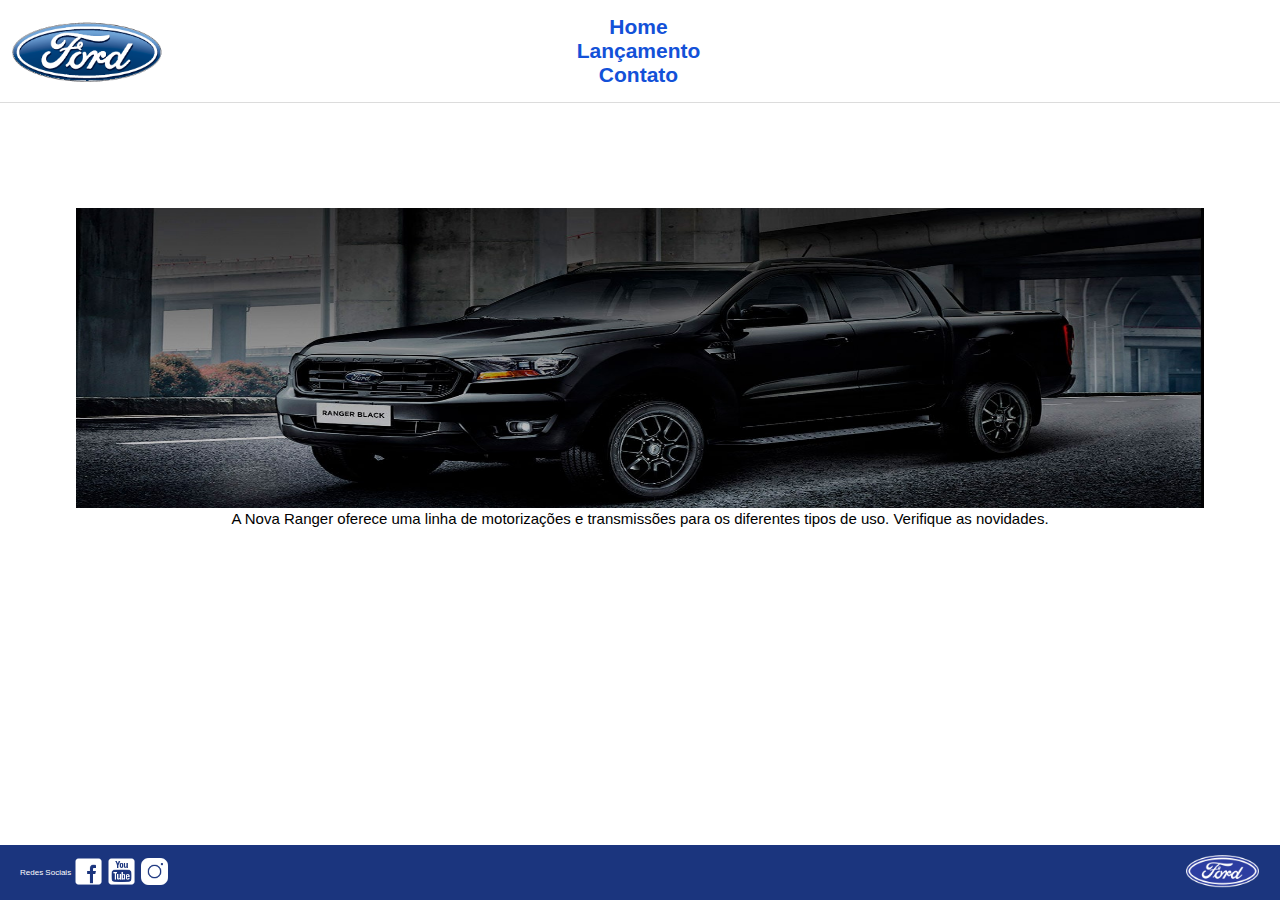
<file: index.html>
<!DOCTYPE html>
<html lang="pt-br">
	<head>
		<meta charset="UTF-8">
		<meta name="viewport" content="width=device-width, initial-scale=1.0">
		<meta http-equiv="X-UA-Compatible" content="IE=edge">
		<link rel="icon" href="https://www.ford.com.br/etc/designs/guxfoap/clientlibs/guxfoap/img/favicon.ico" type="image/x-icon">
		<title>Ford - Home</title>
		<link rel="stylesheet" href="css/index.css">
		<link rel="stylesheet" href="css/style.css">
		<script src="js/carousel.js"></script>	
	</head>
	<body>
		<header>
			<div class="flex-header">
				<img src="img/logo-ford-256.png" alt="Logo da Ford" class="item logo-header">
				<nav>
					<ul class="item flex-list">
						<li><a href="index.html">Home</a></li>
						<li><a href="lancamento.html">Lançamento</a></li>
						<li><a href="contato.html">Contato</a></li>
					</ul>
				</nav>				
			</div>
		</header>
		<main>
			<div id="carousel">
			</div>
		</main>
		<footer>
			<div class="flex-footer">
				<div class="flex-social">
					<p class="social-items">Redes Sociais</p>
					<a href="https://pt-br.facebook.com/FordBrasil/" class="social-items social-img"><img src="img/facebook-50.png" alt="Nosso Facebook" id="facebook"></a>
					<a href="https://www.youtube.com/user/fordbrasil"  class="social-items social-img"><img src="img/youtube-squared-50.png" alt="Nosso canal do Youtube" id="youtube"></a>
					<a href="https://www.instagram.com/fordbrasil/" class="social-items social-img"><img src="img/instagram-logo-50.png" alt="Nosso Instagram" id="instagram"></a>
				</div>
				<div id="copyright">
					<img src="img/ford-96.png" alt="Copyright Ford" id="img-copyright">
				</div>
			</div>
		</footer>
	</body>
</html>
</file>
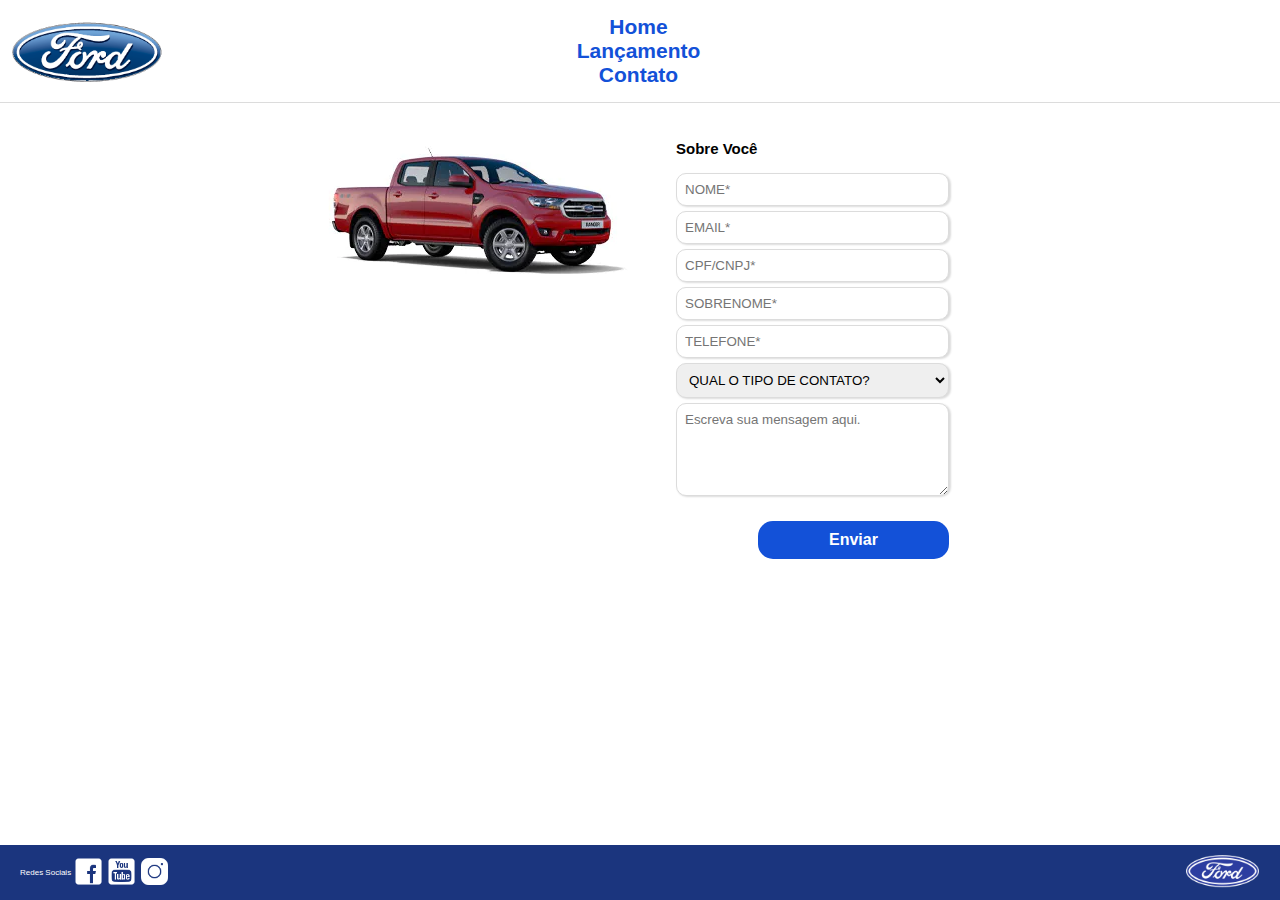
<file: contato.html>
<!DOCTYPE html>
<html lang="pt-br">
	<head>
		<meta charset="UTF-8">
		<meta name="viewport" content="width=device-width, initial-scale=1.0">
		<meta http-equiv="X-UA-Compatible" content="IE=edge">
		<link rel="icon" href="https://www.ford.com.br/etc/designs/guxfoap/clientlibs/guxfoap/img/favicon.ico" type="image/x-icon">
		<title>Ford - Contato</title>
		<link rel="stylesheet" href="css/contato.css">
		<link rel="stylesheet" href="css/style.css">
		<script src="js/form.js"></script>
	</head>
	<body>
		<header>
			<div class="flex-header">
				<img src="img/logo-ford-256.png" alt="Logo da Ford" class="item logo-header">
				<nav>
					<ul class="item flex-list">
						<li><a href="index.html">Home</a></li>
						<li><a href="lancamento.html">Lançamento</a></li>
						<li><a href="contato.html">Contato</a></li>
					</ul>
				</nav>				
			</div>
		</header>
		<main>
			<div class="flex-contact">
				<img class="contact-item" id="img-contact" src="img/xls 2.2 diesel.jpg" alt="Foto do XLS 2.2 Diesel">
				<form class="contact-item form-flex" onsubmit="Post(this)">
					<div class="form-item">
						<h2>Sobre Você</h2><br>
						<input type="text" name="nome" id="name" class="input_padrao" required placeholder="NOME*">
						<input type="email" name="email" id="email" class="input_padrao" required placeholder="EMAIL*">
						<input type="text" name="cpf" id="cpf" class="input_padrao"  required placeholder="CPF/CNPJ*">
						<input type="text" name="sobrenome" id="surname" class="input_padrao" required placeholder="SOBRENOME*">
						<input type="tel" name="telefone" id="tel" class="input_padrao" required placeholder="TELEFONE*">
                        <select class="input_padrao">
                            <option selected>
                                QUAL O TIPO DE CONTATO? 
                            </option>
                            <option value="0">ELOGIO</option>
                            <option value="1">RECLAMAÇÃO</option>
                            <option value="2">SOLICITAÇÃO</option>	
                        </select>
						<textarea class="input_padrao" name="observacao" cols="30" rows="5" id="mensagem" required placeholder="Escreva sua mensagem aqui."></textarea>
						
					</div>
					<button type="submit" class= "form-item" id="contact-button">Enviar</button>
				</form>
			</div>			
		</main>
		<footer>
			<div class="flex-footer">
				<div class="flex-social">
					<p class="social-items">Redes Sociais</p>
					<a href="https://pt-br.facebook.com/FordBrasil/" class="social-items social-img"><img src="img/facebook-50.png" alt="Nosso Facebook" id="facebook"></a>
					<a href="https://www.youtube.com/user/fordbrasil"  class="social-items social-img"><img src="img/youtube-squared-50.png" alt="Nosso canal do Youtube" id="youtube"></a>
					<a href="https://www.instagram.com/fordbrasil/" class="social-items social-img"><img src="img/instagram-logo-50.png" alt="Nosso Instagram" id="instagram"></a>
				</div>
				<div id="copyright">
					<img src="img/ford-96.png" alt="Copyright Ford" id="img-copyright">
				</div>
			</div>
		</footer>
	</body>
</html>
</file>
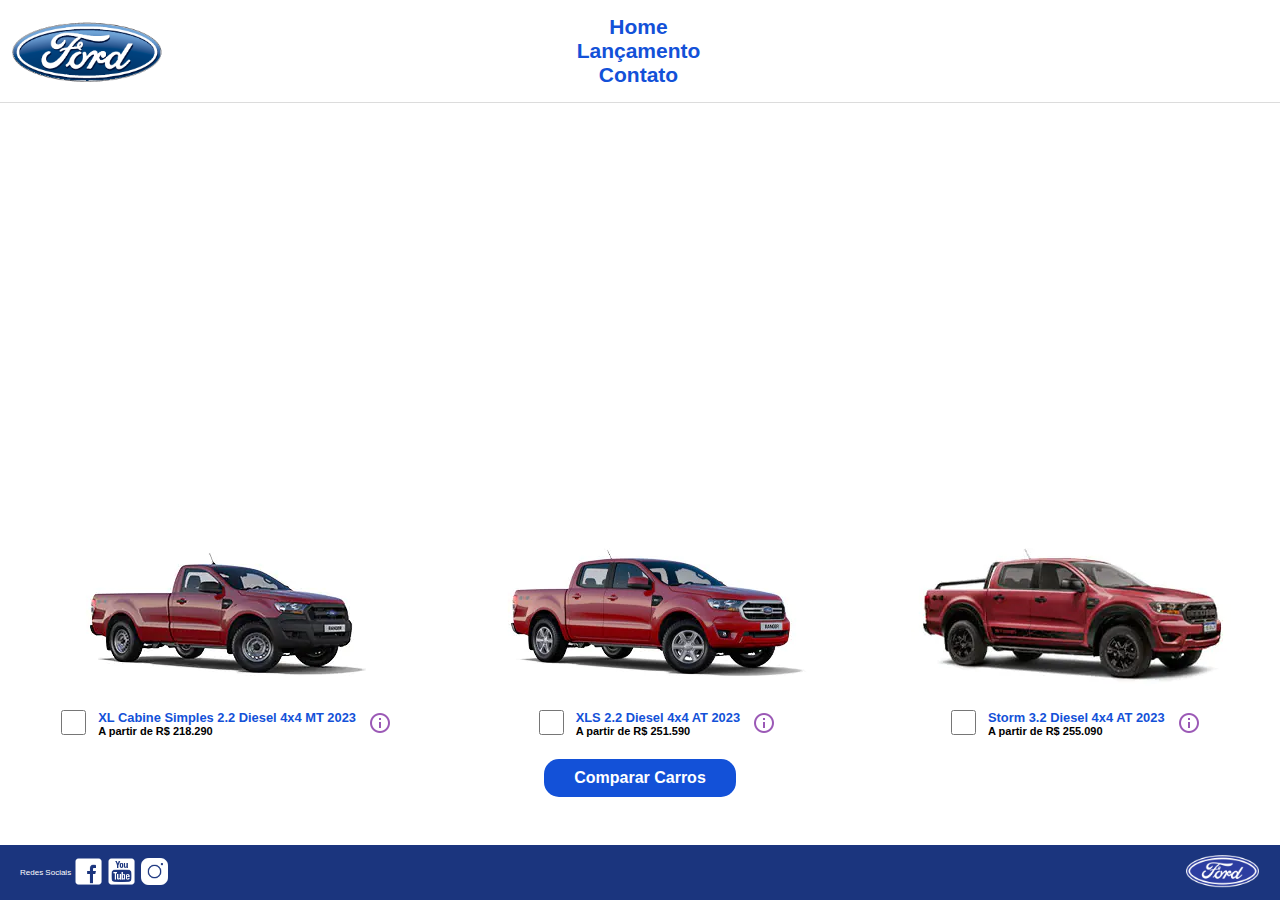
<file: lancamento.html>
<!DOCTYPE html>
<html lang="pt-br">
	<head>
		<meta charset="UTF-8">
		<meta name="viewport" content="width=device-width, initial-scale=1.0">
		<meta http-equiv="X-UA-Compatible" content="IE=edge">
		<link rel="icon" href="https://www.ford.com.br/etc/designs/guxfoap/clientlibs/guxfoap/img/favicon.ico" type="image/x-icon">
		<title>Ford - Lançamento</title>
		<link rel="stylesheet" href="css/lancamento.css">
		<link rel="stylesheet" href="css/style.css">
		<script src="js/compare.js"></script>
	</head>
	<body>
		<header>
			<div class="flex-header">
				<img src="img/logo-ford-256.png" alt="Logo da Ford" class="item logo-header">
				<nav>
					<ul class="item flex-list">
						<li><a href="index.html">Home</a></li>
						<li><a href="lancamento.html">Lançamento</a></li>
						<li><a href="contato.html">Contato</a></li>
					</ul>
				</nav>				
			</div>
		</header>
		<main>
			<div class="flex-lancamento">
				<div class="flex-video">
					<iframe src="https://www.youtube.com/embed/vQsryuNmsL0?autoplay=1&mute=1" title="YouTube video player" frameborder="0" allow="accelerometer; autoplay; clipboard-write; encrypted-media; gyroscope; picture-in-picture" allowfullscreen></iframe>
				</div>
				<div class="flex-vehicles">
					<div class="vehicles-items">
						<img class="vehicles-img" src="img/XL Cabine.jpg" alt="Foto do XL Cabine Simples">
						<table class="v-table">
							<tr>
								<th><input type="checkbox" value="car1" onchange="SetCarToCompare(this, new Car('XL Cabine Simples 2.2 Diesel 4X4 MT 2023', 'R$ 218.290', 51.1, 1.821, 23.2, 1234, 2.2, 160, 1420, 'Aço Estampado 16', 'img/XL Cabine.jpg'))"></th>
								<th class="table-text"><h3>XL Cabine Simples 2.2 Diesel 4x4 MT 2023</h3><p>A partir de R$ 218.290</p></th>
								<th><a href="#"><img src="img/info.png" alt="Ícone de Informação"></a></th>	
							</tr>
						</table>
					</div>
					<div class="vehicles-items">
						<img class="vehicles-img" src="img/xls 2.2 diesel.jpg" alt="Foto do XLS 2.2 Diesel">
						<table class="v-table">
							<tr>
								<th><input type="checkbox" value="car2" onchange="SetCarToCompare(this, new Car('XLS 2.2 Diesel 4X4 AT 2023', 'R$ 251.590', 51.1, 1.821, 23.2, 1076, 2.2, 160, 1180, 'Aço Estampado 16', 'img/xls 2.2 diesel.jpg'))"></th>
								<th class="table-text"><h3>XLS 2.2 Diesel 4x4 AT 2023</h3><p>A partir de R$ 251.590</p></th>
								<th><a href="#"><img src="img/info.png" alt="Ícone de Informação"></a></th>	
							</tr>
						</table>
					</div>
					<div class="vehicles-items">
						<img class="vehicles-img" src="img/storm.jpg" alt="Foto do Storm 3.2 Diesel">
						<table class="v-table">
							<tr>
								<th><input type="checkbox" value="car3" onchange="SetCarToCompare(this, new Car('Storm 3.2 Diesel 4X4 AT 2023', 'R$ 255.090', 51.1, 1.821, 23.2, 1040, 3.2, 200, 1180, 'Liga Leve 17', 'img/storm.jpg'))"></th>
								<th class="table-text"><h3>Storm 3.2 Diesel 4x4 AT 2023</h3><p>A partir de R$ 255.090</p></th>
								<th><a href="#"><img src="img/info.png" alt="Ícone de Informação"></a></th>	
							</tr>
						</table>
					</div>					
				</div>
				<div class="flex-button">
					<button type="button" id="lancamento-button" onclick="ShowCompare()">Comparar Carros</button>
				</div>			
			</div>
		</main>
		<footer>
			<div class="flex-footer">
				<div class="flex-social">
					<p class="social-items">Redes Sociais</p>
					<a href="https://pt-br.facebook.com/FordBrasil/" class="social-items social-img"><img src="img/facebook-50.png" alt="Nosso Facebook" id="facebook"></a>
					<a href="https://www.youtube.com/user/fordbrasil"  class="social-items social-img"><img src="img/youtube-squared-50.png" alt="Nosso canal do Youtube" id="youtube"></a>
					<a href="https://www.instagram.com/fordbrasil/" class="social-items social-img"><img src="img/instagram-logo-50.png" alt="Nosso Instagram" id="instagram"></a>
				</div>
				<div id="copyright">
					<img src="img/ford-96.png" alt="Copyright Ford" id="img-copyright">
				</div>
			</div>
		</footer>
		<div id="compare">
			<table id="c-table">
				<tbody>
				<tr >
				<td>&nbsp;</td>
				<td><img id="compare_image_0"></td>
				<td><img id="compare_image_1"></td>
				</tr>
				<tr >
				<td class="compare-title">Modelo</td>
				<td id="compare_modelo_0"></td>
				<td id="compare_modelo_1"></td>
				</tr>
				<tr >
				<td class="compare-title">Altura da ca&ccedil;amba (cm)</td>
				<td id="compare_alturacacamba_0"></td>
				<td id="compare_alturacacamba_1"></td>
				</tr>
				<tr >
				<td class="compare-title">Altura do ve&iacute;culo (m)</td>
				<td id="compare_alturaveiculo_0"></td>
				<td id="compare_alturaveiculo_1"></td>
				</tr>
				<tr>
				<td class="compare-title">Altura livre do solo (cm)</td>
				<td id="compare_alturasolo_0"></td>
				<td id="compare_alturasolo_1"></td>
				</tr>
				<tr >
				<td class="compare-title">Capacidade de carga (Kg)</td>
				<td id="compare_capacidadecarga_0"></td>
				<td id="compare_capacidadecarga_1"></td>
				</tr>
				<tr >
				<td class="compare-title">Motor</td>
				<td id="compare_motor_0"></td>
				<td id="compare_motor_1"></td>
				</tr>
				<tr >
				<td class="compare-title">Pot&ecirc;ncia (cv)</td>
				<td id="compare_potencia_0"></td>
				<td id="compare_potencia_1"></td>
				</tr>
				<tr >
				<td class="compare-title">Volume de ca&ccedil;amba (L)</td>
				<td id="compare_volumecacamba_0"></td>
				<td id="compare_volumecacamba_1"></td>
				</tr>
				<tr >
				<td class="compare-title">Roda</td>
				<td id="compare_roda_0"></td>
				<td id="compare_roda_1"></td>
				</tr>
				<tr >
				<td class="compare-title">Pre&ccedil;o</td>
				<td id="compare_preco_0"></td>
				<td id="compare_preco_1"></td>
				</tr>
				</tbody>				
			</table>
			<div style="text-align: center;padding-bottom: 20px;">
				<button type="button" style="height: 40px; width: 200px;" onclick="HideCompare()">Fechar</button>
			</div> 
		</div>
	</body>
</html>
</file>
<file: css/index.css>
main {
	display: flex;
	align-items: center;
    justify-content: center;
	
}
#carousel {
	width: 90%;
	position: relative;
	
}
.flex-main.selected {
	position: absolute;
	left: 0;
	right: 0;
    margin: .6em auto;
	width: 80%;
	min-width: 300px;

}
.unselected {
	display: none;
}
.flex-main img {
	width: 100%;
}
.flex-main p {
	color: #000000;
	font-size: 15px;
	text-align: center;
}
</file>
<file: css/style.css>
@import url('https://fonts.googleapis.com/css2?family=Roboto:wght@300&display=swap');

* {
	padding: 0;
	margin: 0;
	border: 0;
	box-sizing: border-box;
	font-family: arial;
	list-style-type: none;
	text-decoration: none;
}
html {
	font-size: 62.5%;
}
header {
	background-color: #FFFFFF;
	padding: 5px 0;
	box-shadow: 0 .1em #DCDCDC;
}
body {
	height: 100%;
	margin-bottom: 6rem;
}
.flex-header {
	width: 100%;
	margin: 0 auto;
	display: flex;
	flex-flow: row;
	justify-content: space-between;
	align-items: center;
}
.item {
	padding: .5rem;
	margin: .5rem;
}
.logo-header {
	width: 15%;
	min-width: 12rem;
}
nav {
	width: 100%;
	margin: 0 auto;
	padding-right: 15%;
}
.flex-list {
	display: flex;
	flex-flow: row;
	justify-content: center;
	align-items: center;
}
nav li {
	margin-left: 1.6rem;
}
nav a {
	color: #1351d8;
	font-weight: bold;
	font-size: 2.1rem;
	text-decoration: none;
	transition: .1s all;
}
nav a:hover {
	font-size: 2.2em; 
	cursor: pointer;
	color:	#0000CD;
}

.flex-footer {
	padding: 1em 2em;
	position: fixed;
	bottom: 0;
	left: 0;
	right: 0;
	width: 100%;	
	margin: 0 auto;
	display: flex;
	background-color: #1B357E;
	
	justify-content: space-between;
	align-items: center;
}
.flex-social {
	display: flex;
	align-items: center;
	justify-content: flex-start;
	gap: .2rem;
}
.social-items {
	height: auto;
	color: #FFFFFF;
	font-size: .8rem;
}
.social-img {
	width: 15%;
}
.social-img img {
	width: 100%;
	min-width: 3rem;
}
#copyright {
	width: 6%;
	padding-right: .1rem;
}
#img-copyright {
	width: 100%;
	min-width: 3.5rem;
}


@media screen and (max-width: 1300px) {
	body, html, main, .flex-header, .flex-list, .flex-footer, .flex-social, div#compare, .form-flex {
		width: auto;
	}
	.flex-list {
		flex-flow: column;
	}
	#carousel {	
		height: 40rem;	
		top: 100%;
		transform: translateY(25%);	
	}
	.flex-main.selected {
		width: 98%;
	}
	.flex-main img {
		height: 30rem;
	}
	div#compare {
		position: initial;
		height: 100rem;
	}
	#c-table tr {
		display: flex;
		flex-flow: column;
	}

}
</file>
<file: css/contato.css>
.flex-contact {
	width: 100%;
	display: flex;
	flex-flow: row;
	justify-content: center;
	align-items: flex-start;
	align-content: center;
	margin: 2rem auto;
	gap: 2.5rem;
}
.form-flex{
	display: flex;
	flex-flow: column;
	align-items: center;
	justify-content: center;
	align-content: center;
	width: 25%;
	padding: 18px;
}
.input_padrao {
	display: block;
	width: 100%;
	border: .05rem solid #DCDCDC;
	border-radius: 1rem;
	padding: 8px;
	margin: .5rem 0;
	box-shadow: .15rem .1rem .2rem #DCDCDC;
}

#contact-button {
  width: 70%;	
  color: #FFFFFF;
  background-color: #1351d8; 
  padding: 1rem 3rem;
  text-align: center;
  font-weight: bold;
  font-size: 1.6rem;
  margin: 2rem 0 0;
  border-radius: 1.5rem;
  transform: .1s all;
  align-self: flex-end;
}
#contact-button:hover {
	transform: scale(1.2);
	cursor: pointer;
	background-color: #0000CD;
}
</file>
<file: css/lancamento.css>
.flex-lancamento {
	margin: 0 auto;	
	display: flex;
	align-items: center;
	flex-flow: column;	
}
.flex-video {
	width: 100%;
}
.flex-video iframe {
	width: 100%;
	height: 420px;
	padding-top: 5px;
}
.flex-vehicles {
	width: 100%;
	display: flex;
	flex-flow: wrap;
	justify-content: space-around;
}
.vehicles-items {
	display: flex;
	flex-flow: column;
	align-items: center;
}
.v-table input {
	width: 2.5rem;
	height: 2.5rem;
	transition: .01s;
}
.v-table th {
	padding-left: 1rem;
}
.table-text {
	text-align: justify;
	font-size: 1.1rem;
}
.table-text h3 {
	color: #1351d8;
}
button {
  color: #FFFFFF;
  background-color: #1351d8; 
  padding: 1rem 3rem;
  text-align: center;
  font-weight: bold;
  font-size: 1.6rem;
  margin: 2rem 0 0;
  border-radius: 1.5rem;
  transform: .1s all;
}
button:hover {
	transform: scale(1.1);
	cursor: pointer;
	background-color: #0000CD;
}
#c-table {
	border-collapse: collapse;
    width: 80%;
    margin-left: auto;
    margin-right: auto;
    margin-top: 2vh;
    margin-bottom: 10px;
}
#c-table tr {
	text-align: left;
    vertical-align: middle;
	font-size: 15px;
}
.compare-title {
	font-weight: bold;
	font-size: 1.4rem;
	padding: .35rem;
}
#c-table tr:nth-child(1) {
	width: 40%;
}
#c-table tr:nth-child(even) {background-color: #F2F2F2;}

div#compare {
    position: absolute;
    display: none;
    width: 74rem;
    height: 68rem;
    background: #fff;
    top: 100%;
    transform: translateY(-73%);
    left: calc(100% - 80vw);
    border-radius: 10px;
    padding: 10px;
    -webkit-box-shadow: 1px 1px 6px 0 rgb(0 0 0);
    box-shadow: 1px 1px 6px 0 rgb(0 0 0);
}
</file>
